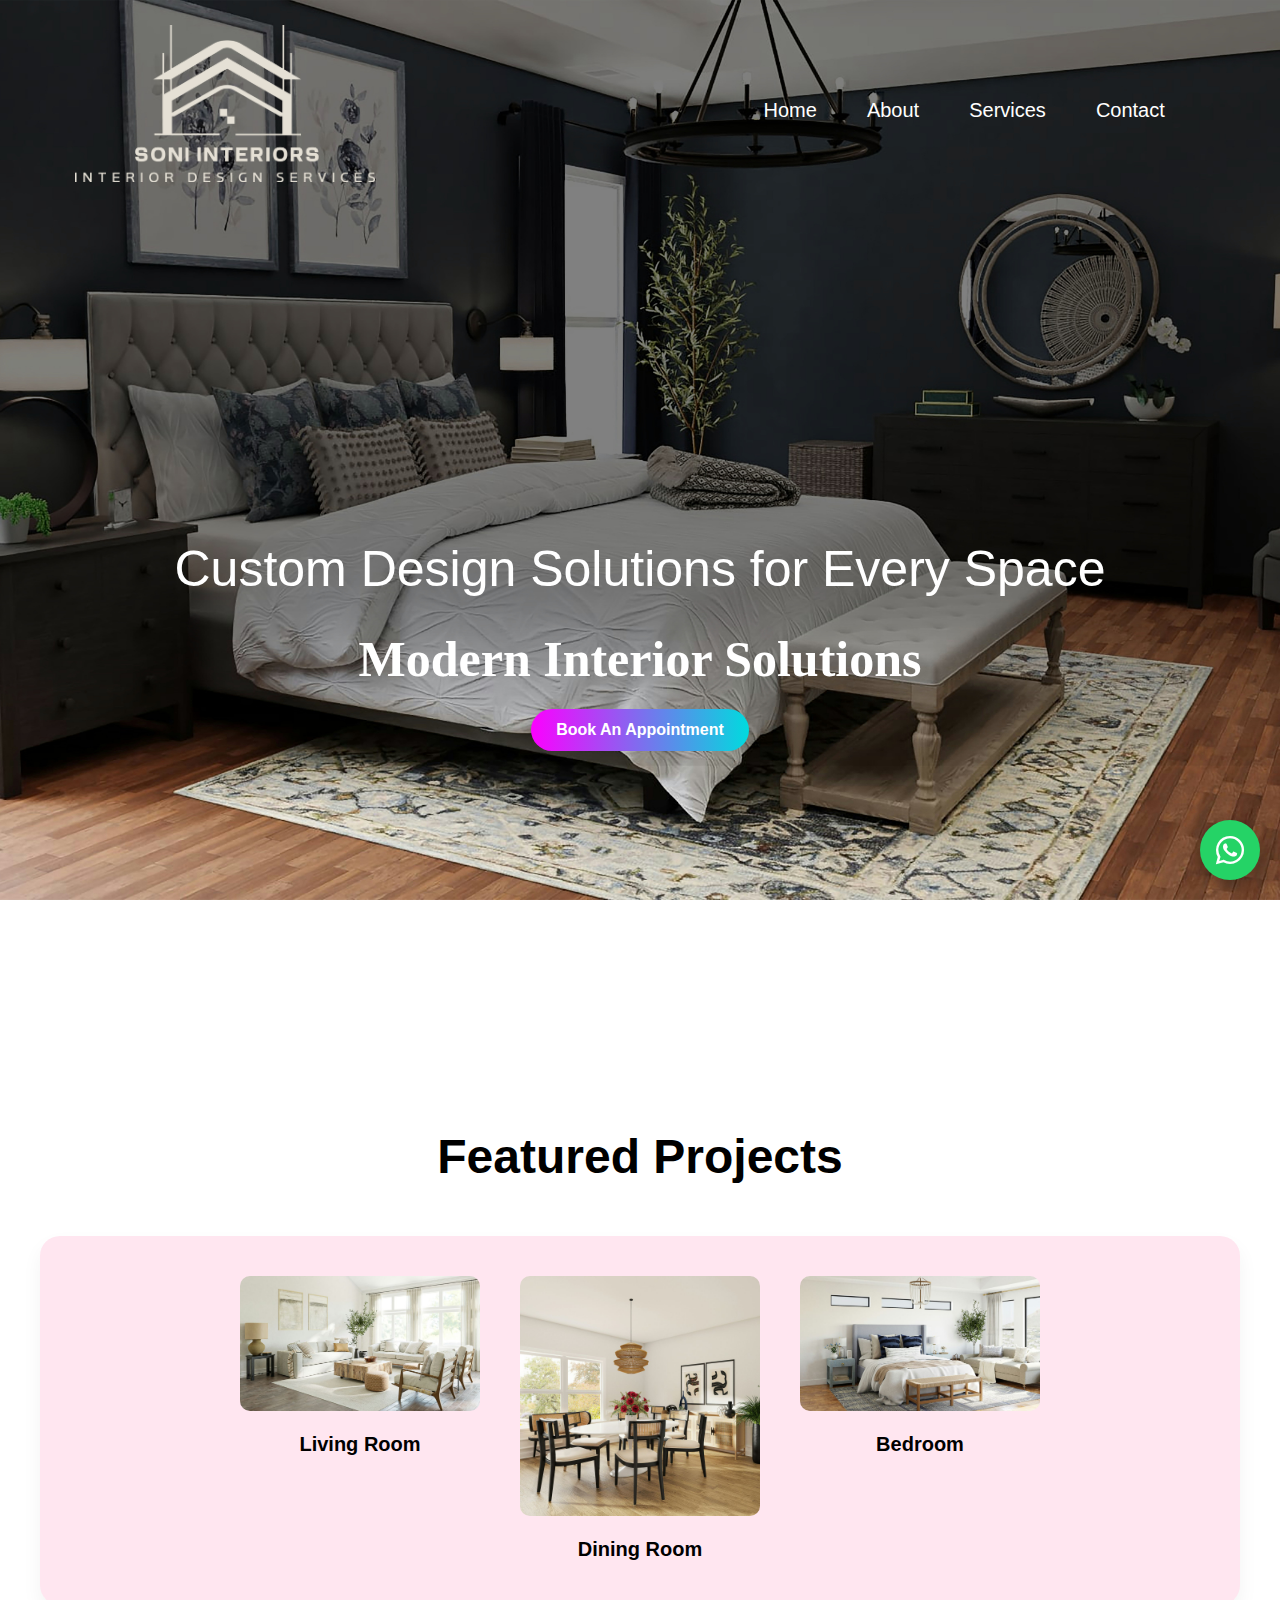
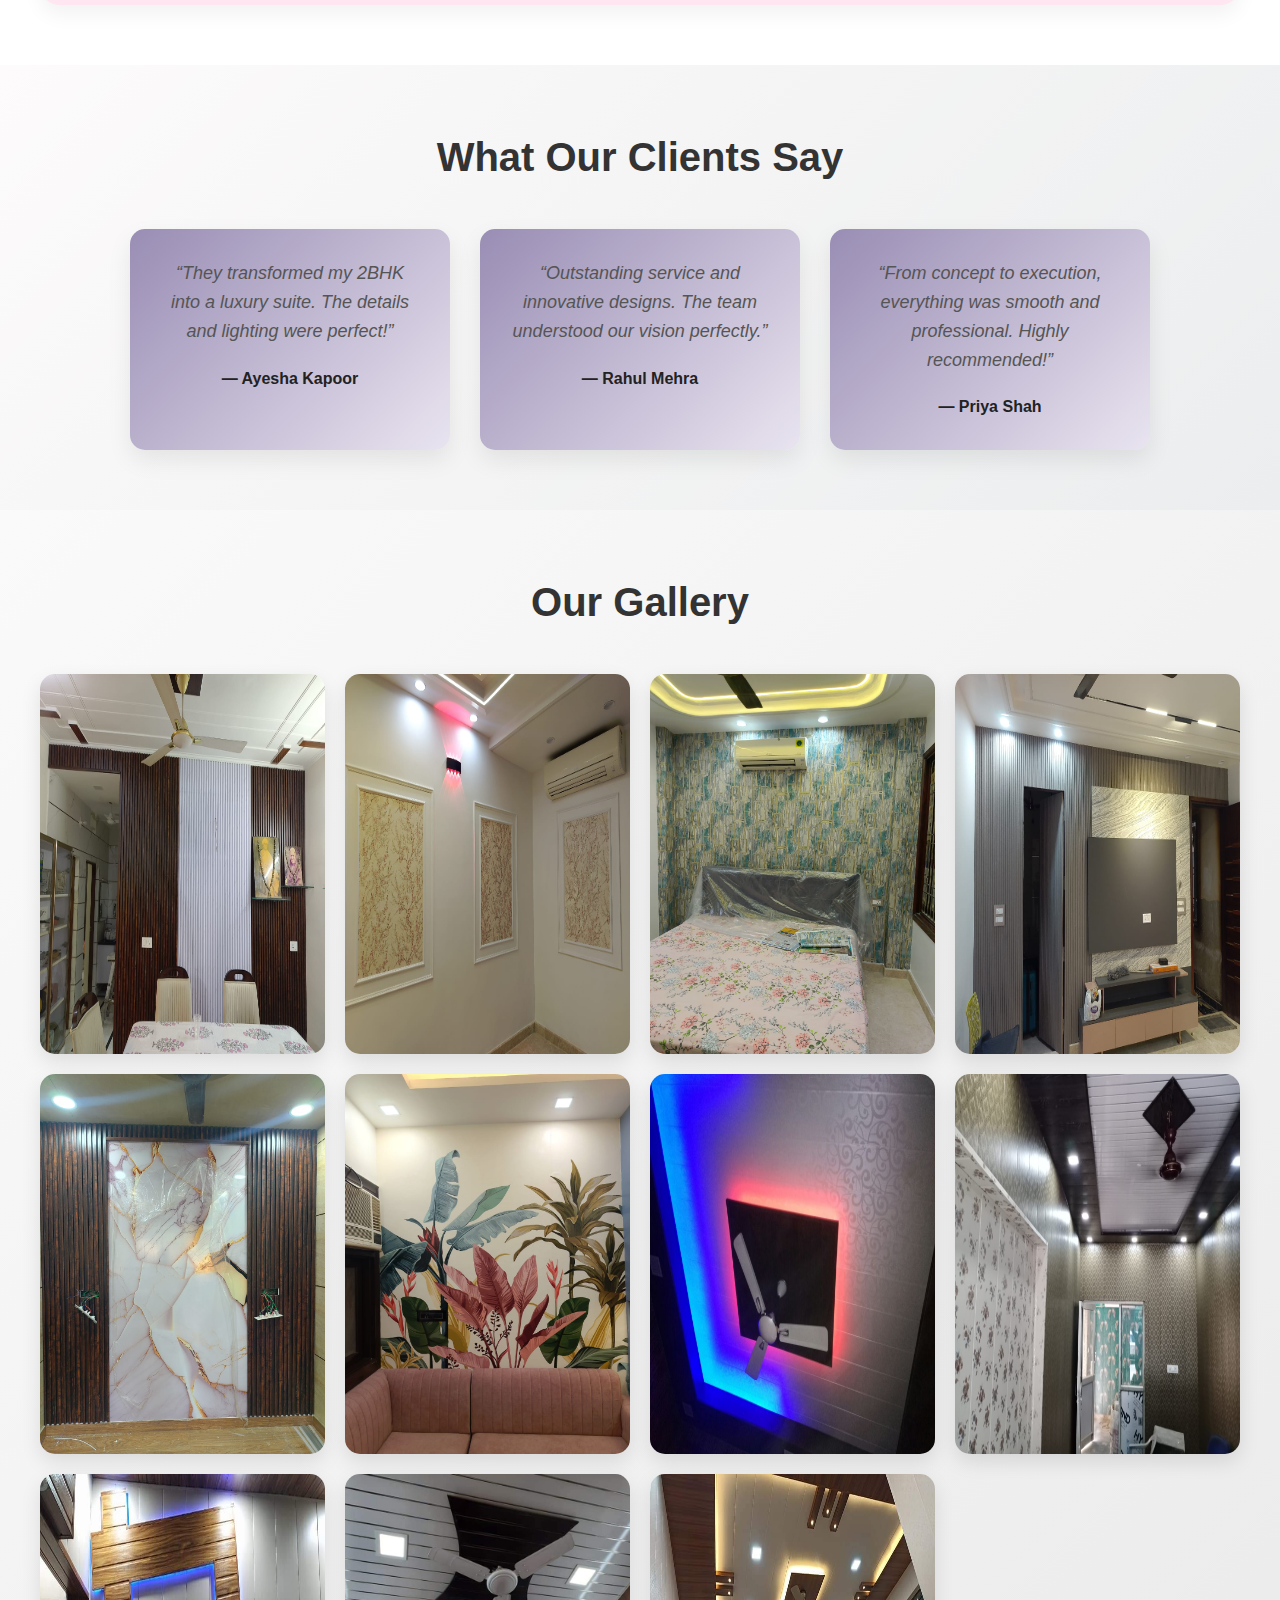
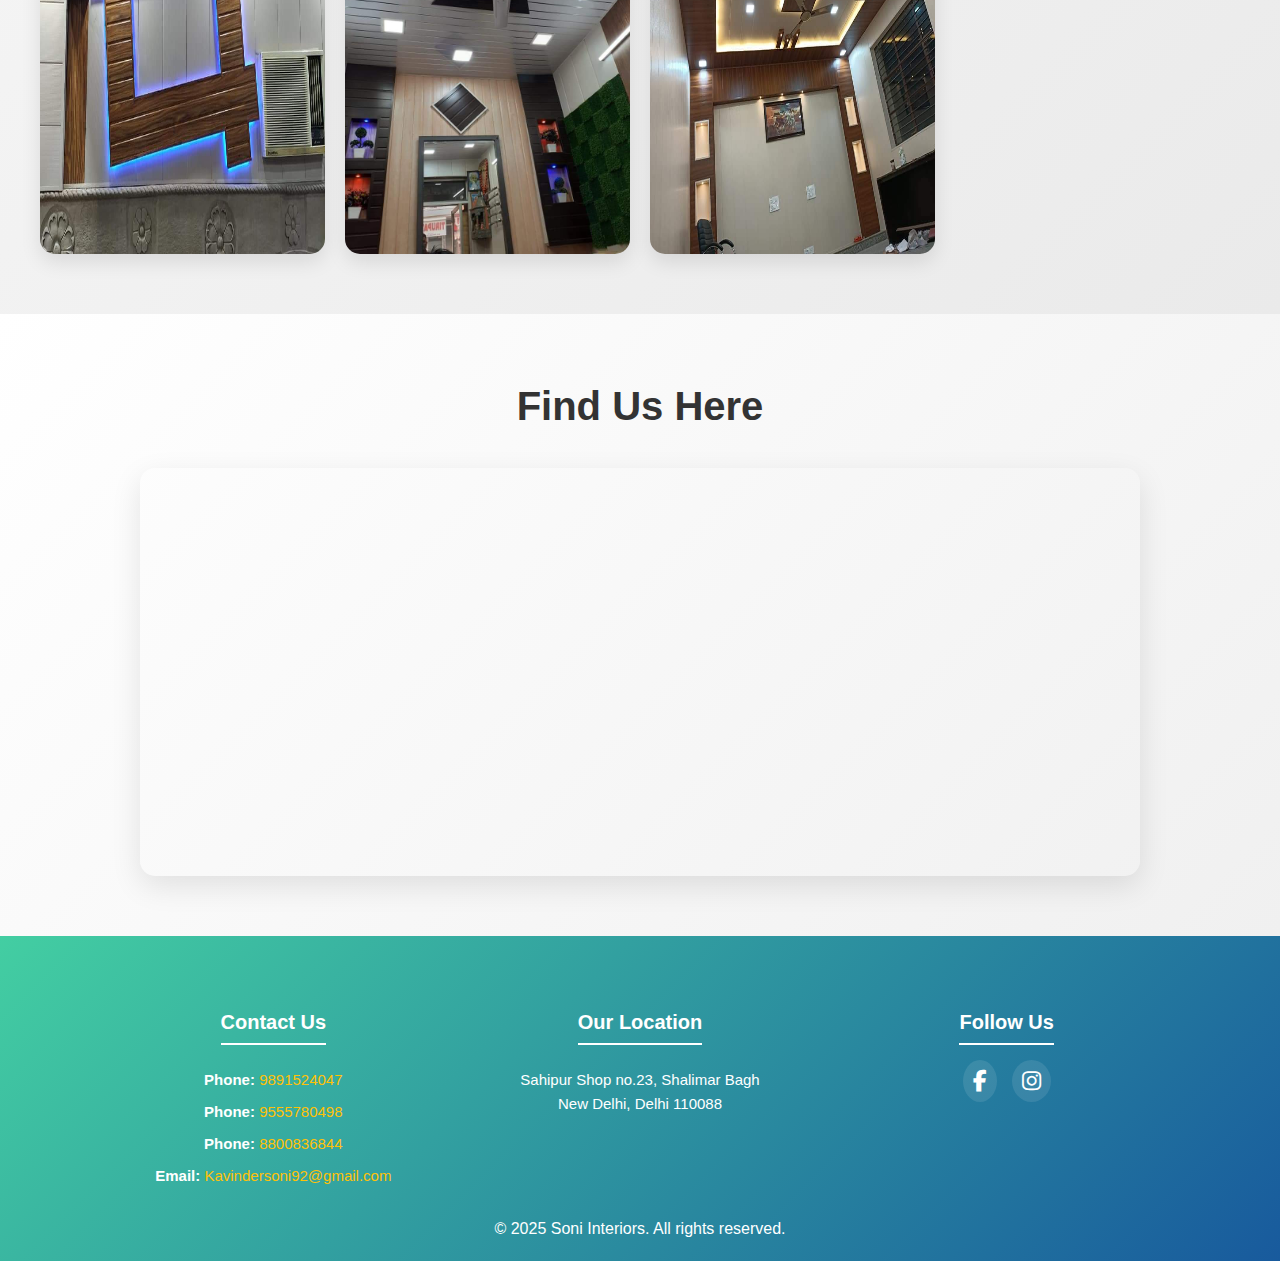
<file: index.html>
<!DOCTYPE html>
<html lang="en">
<head>
  <meta charset="UTF-8" />
  <meta name="viewport" content="width=device-width, initial-scale=1.0"/>
  <title>Document</title>
  <link rel="stylesheet" href="style.css" />
  <link rel="stylesheet" href="https://cdnjs.cloudflare.com/ajax/libs/font-awesome/6.5.0/css/all.min.css" />
</head>
<body>

  <nav class="navbar">
    <div class="logo">
      <img width="300" src="images/logo.png" alt="Logo" />
    </div>
    <ul>
      <li id="home">Home</li>
      <li id="about">About</li>
      <li id="services">Services</li>
      <li id="contact">Contact</li>
    </ul>
  </nav>

  <div class="headings">
    <div class="heading1">Custom Design Solutions for Every Space</div>
    <div class="heading2">Modern Interior Solutions</div>
    <div class="btn">
      <a href="appointment.html" target="_blank">
        <button>Book An Appointment</button>
      </a>
    </div>
  </div>

  <section class="featured-projects">
    <div id="dynamic-content" style="display:none; padding: 40px; color: black; font-size: 18px; text-align: center;"></div>

    <h2>Featured Projects</h2>
    <div class="projects-box">
      <div class="projects-grid">
        <div class="project-card">
          <img src="images/image2.jpg" alt="Living Room" />
          <p>Living Room</p>
        </div>
        <div class="project-card">
          <img src="images/image3.jpg" alt="Dining Room" />
          <p>Dining Room</p>
        </div>
        <div class="project-card">
          <img src="images/image4.jpg" alt="Bedroom" />
          <p>Bedroom</p>
        </div>
      </div>
    </div>
  </section>

  <section class="testimonials">
    <h2>What Our Clients Say</h2>
    <div class="testimonial-grid">
      <div class="testimonial-card">
        <p>“They transformed my 2BHK into a luxury suite. The details and lighting were perfect!”</p>
        <h4>— Ayesha Kapoor</h4>
      </div>
      <div class="testimonial-card">
        <p>“Outstanding service and innovative designs. The team understood our vision perfectly.”</p>
        <h4>— Rahul Mehra</h4>
      </div>
      <div class="testimonial-card">
        <p>“From concept to execution, everything was smooth and professional. Highly recommended!”</p>
        <h4>— Priya Shah</h4>
      </div>
    </div>
  </section>

  <section class="gallery">
    <h2>Our Gallery</h2>
    <div class="gallery-grid">
      <div class="gallery-item"><img src="images/image5.jpg" alt="Project 1"></div>
      <div class="gallery-item"><img src="images/image6.jpg" alt="Project 2"></div>
      <div class="gallery-item"><img src="images/image7.jpg" alt="Project 3"></div>
      <div class="gallery-item"><img src="images/image8.jpg" alt="Project 4"></div>
      <div class="gallery-item"><img src="images/image9.jpg" alt="Project 5"></div>
      <div class="gallery-item"><img src="images/image10jpg.jpg" alt="Project 7"></div>
      <div class="gallery-item"><img src="images/image11.jpg" alt="Project 8"></div>
      <div class="gallery-item"><img src="images/image12.jpg" alt="Project 9"></div>
      <div class="gallery-item"><img src="images/image13.jpg" alt="Project 10"></div>
      <div class="gallery-item"><img src="images/image14jpg.jpg" alt="Project 11"></div>
      <div class="gallery-item"><img src="images/image15.jpg" alt="Project 12"></div>
    </div>
  </section>
  

  <section class="location">
    <h2>Find Us Here</h2>
    <div class="map-container">
      <iframe
        src="https://www.google.com/maps/embed?pb=!1m18!1m12!1m3!1d3499.34033873534!2d77.16466157468193!3d28.709373280588572!2m3!1f0!2f0!3f0!3m2!1i1024!2i768!4f13.1!3m3!1m2!1s0x390d0185fc48b447%3A0xc4f2d73ea9b3ebf!2sSoni%20Interiors!5e0!3m2!1sen!2sin!4v1746083228350!5m2!1sen!2sin"
        width="100%"
        height="400"
        style="border:0;"
        allowfullscreen=""
        loading="lazy"
        referrerpolicy="no-referrer-when-downgrade">
      </iframe>
    </div>
  </section>
  
  
  <a href="https://wa.me/918595856112" class="whatsapp-float" target="_blank">
    <i class="fab fa-whatsapp"></i>
  </a>

  

  <!-- Footer -->
  <footer class="modern-footer">
    <div class="footer-inner">

      <!-- Contact Us -->
      <div class="footer-section">
        <h3>Contact Us</h3>
        <p><strong>Phone:</strong> <a href="9891524047:">9891524047</a></p>
        <p><strong>Phone:</strong> <a href="9555780498:">9555780498</a></p>
        <p><strong>Phone:</strong> <a href="8800836844:">8800836844</a></p>
        <p><strong>Email:</strong> <a href="mailto:Kavindersoni92@gmail.com">Kavindersoni92@gmail.com</a></p>
      </div>

      <!-- Location -->
      <div class="footer-section">
        <h3>Our Location</h3>
        <p>Sahipur Shop no.23, Shalimar Bagh<br>New Delhi, Delhi 110088</p>
      </div>

      <!-- Social -->
      <div class="footer-section">
        <h3>Follow Us</h3> 
        <div class="social-icons">
          <a href="https://www.facebook.com/Kavinder Soni" target="_blank" aria-label="Facebook">
            <i class="fab fa-facebook-f"></i>
          </a>
          <a href="https://www.instagram.com/sonii_nteriors" target="_blank" aria-label="Instagram">
            <i class="fab fa-instagram"></i>
          </a>
        </div>
      </div>      

    </div>
    <p class="copyright">
      &copy; 2025 Soni Interiors. All rights reserved.
    </p>
  </footer>

  <script src="script.js"></script>

</body>
</html>
</file>
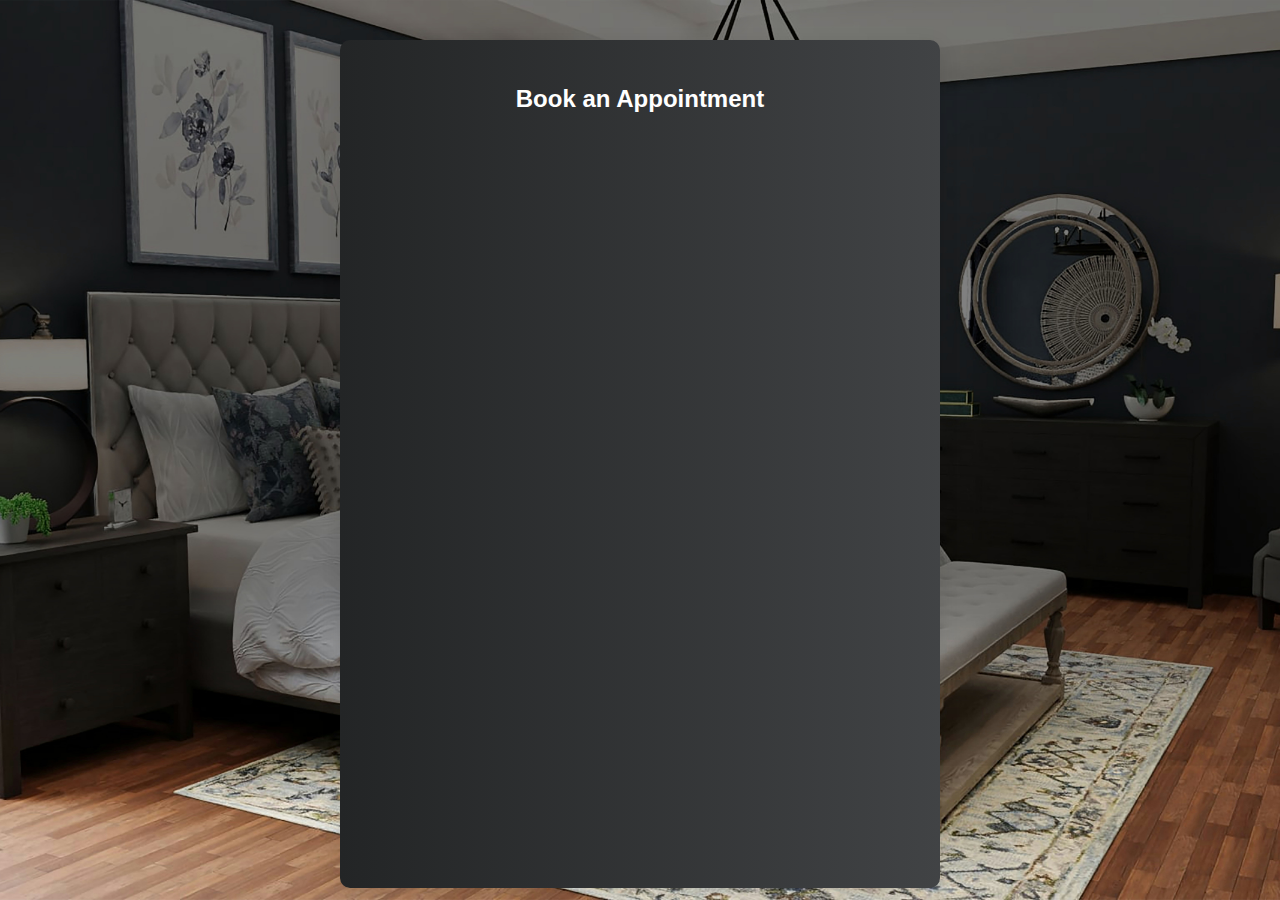
<file: appointment.html>
<!DOCTYPE html>
<html lang="en">
<head>
  <meta charset="UTF-8" />
  <meta name="viewport" content="width=device-width, initial-scale=1.0"/>
  <title>Book an Appointment</title>
  <link rel="stylesheet" href="style.css" />
  <style>
    body {
      background-color: #f4f4f4;
      font-family: 'Segoe UI', Tahoma, Geneva, Verdana, sans-serif;
      padding: 40px;
    }

    .appointment-container {
      max-width: 600px;
      margin: auto;
      background: linear-gradient(to right, #232526, #414345);
      padding: 40px;
      border-radius: 10px;
      box-shadow: 0 5px 20px rgba(0,0,0,0.1);
    }

    .appointment-container h2 {
      text-align: center;
      margin-bottom: 30px;
      color: white;
    }

    form input, form textarea {
      width: 100%;
      padding: 12px;
      margin: 10px 0;
      border-radius: 5px;
      border: 1px solid #ccc;
      font-size: 16px;
    }

    form button {
      width: 100%;
      padding: 12px;
      background-color: #0d1410;
      color: white;
      font-size: 16px;
      font-weight: bold;
      border: none;
      border-radius: 5px;
      cursor: pointer;
      transition: background 0.3s ease;
    }

    form button:hover {
      background-color: #07285e;
    }
  </style>
</head>
<body>

  <div class="appointment-container">
    <section class="appointment" id="appointment">
  <h2 class="heading">Book an <span>Appointment</span></h2>

  <!-- Calendly inline widget begin -->
  <div class="calendly-inline-widget" data-url="https://calendly.com/kumaramitkumar6209/30min" style="min-width:320px;height:700px;"></div>
  <script type="text/javascript" src="https://assets.calendly.com/assets/external/widget.js" async></script>
  <!-- Calendly inline widget end -->
</section>

</body>
</html>
</file>
<file: style.css>
*{
    margin: 0;
    padding: 0;
    font-family: 'Segoe UI', Tahoma, Geneva, Verdana, sans-serif;
    box-sizing: border-box;
}

html, body {
    height: 100%;
    width: 100%;
}

body{
    background-image: url("images/image1.jpg");
    background-size: cover;
    background-position: center;
    background-repeat: no-repeat;
}

body{
  font-family: Arial, sans-serif;
      line-height: 1.6;
      overflow-x: hidden;
}
a{
    color: black;
    text-decoration: none;
}
ul{
    color:white;
    text-decoration: none;
}
.navbar{
    position:relative;
    left: 0;
    top: 0;
    width: 100%;
    padding: 25px 9%;
    display: flex;
    justify-content: space-between;
    align-items: center;
}
.navbar .logo{
    font-size: 30px;
    font-weight: 700;
}
.navbar ul{
     display: flex;
      list-style: none;
      flex-wrap: wrap;
      gap: 15px;
}
.navbar ul li{
    list-style: none;
    margin-left: 35px;
    font-weight: 500;
    font-size: 20px;
    transition: 0.5s;
    cursor: pointer;
}
.navbar ul li:hover{
    color:black;
}
.logo img{
    margin-right: 30px;
    position: relative;
    right: 40px;
}
.headings{
    height: calc(100% - 62px);
    display: flex;
    justify-content: center;
    align-items: center;
    color: white;
    flex-direction: column;
    position: relative;
    font-size: 15px;
    font-weight: 500;
    gap: 10px;
    padding: 30px;
}
.heading1{
    font-size: 50px;
    font-weight: 100;
    text-align: center;
}
.heading2{
    font-size: 50px;
    font-weight: 900;
    text-align: center;
    font-family: Cambria, Cochin, Georgia, Times, 'Times New Roman', serif;
}
.btn button{
    display: inline-block;
    background: linear-gradient(270deg, #00dbde, #fc00ff);
    color: white;
    padding: 12px 25px;
    border: none;
    border-radius: 30px;
    font-size: 16px;
    font-weight: 600;
    cursor: pointer;
}

.btn button:hover {
  animation: pulse 1s infinite;
  box-shadow: 0 0 25px rgba(0, 219, 222, 0.6), 0 0 40px rgba(252, 0, 255, 0.6);
}

@keyframes pulse {
  0% {
    transform: scale(1);
  }
  50% {
    transform: scale(1.07);
  }
  100% {
    transform: scale(1);
  }
  
}
.featured-projects {
    text-align: center;
    padding: 60px 20px;
}

.featured-projects h2 {
    font-size: 48px;
    font-weight: 700;
    margin-bottom: 40px;
}

.projects-grid {
    display: flex;
    justify-content: center;
    flex-wrap: wrap;
    gap: 40px;
}

.project-card {
    width: 240px;
    transition: transform 0.3s ease, box-shadow 0.3s ease;
    cursor: pointer;
}

.project-card img {
    width: 100%;
    height: auto;
    border-radius: 10px;
}

.project-card p {
    margin-top: 10px;
    font-size: 20px;
    font-weight: 600;
}

.project-card:hover {
    transform: translateY(-5px);
    box-shadow: 0 10px 20px rgba(0, 0, 0, 0.1);
}
.projects-box {
    background-color: #ffe6f0;
    padding: 40px;
    margin: 0 auto;
    border-radius: 20px;
    max-width: 1200px;
    box-shadow: 0 10px 20px rgba(0, 0, 0, 0.05);
}

.whatsapp-float {
    position: fixed;
    bottom: 20px;
    right: 20px;
    z-index: 100;
    width: 60px;
    height: 60px;
    background-color: #25D366;
    border-radius: 50%;
    display: flex;
    justify-content: center;
    align-items: center;
    color: white;
    font-size: 32px;
    box-shadow: 0 5px 15px rgba(0,0,0,0.3);
    transition: transform 0.3s ease;
    text-decoration: none;
}

.whatsapp-float:hover {
    transform: scale(1.1);
}

.testimonials {
    padding: 60px 20px;
    background: linear-gradient(135deg, #fdfbfb, #ebedee);
    text-align: center;
  }
  
  .testimonials h2 {
    font-size: 40px;
    font-weight: 700;
    margin-bottom: 40px;
    color: #333;
  }
  
  .testimonial-grid {
    display: flex;
    flex-wrap: wrap;
    justify-content: center;
    gap: 30px;
  }
  
  .testimonial-card {
    background: linear-gradient(135deg, #998db4, #e9e4f0);
    padding: 30px;
    border-radius: 15px;
    max-width: 320px;
    box-shadow: 0 10px 25px rgba(0, 0, 0, 0.08);
    transition: transform 0.3s ease;
  }
  
  .testimonial-card:hover {
    transform: translateY(-5px);
  }
  
  .testimonial-card p {
    font-style: italic;
    font-size: 18px;
    color: #555;
  }
  
  .testimonial-card h4 {
    margin-top: 20px;
    font-weight: 600;
    color: #222;
  }

  .location {
    padding: 60px 20px;
    text-align: center;
    background: linear-gradient(135deg, #ffffff, #f0f0f0);
  }
  
  .location h2 {
    font-size: 40px;
    font-weight: 700;
    margin-bottom: 30px;
    color: #333;
  }
  
  .map-container {
    max-width: 1000px;
    margin: 0 auto;
    border-radius: 15px;
    overflow: hidden;
    box-shadow: 0 10px 30px rgba(0, 0, 0, 0.1);
  }
  .gallery {
    padding: 60px 20px;
    background: linear-gradient(135deg, #fafafa, #eaeaea);
    text-align: center;
  }
  
  .gallery h2 {
    font-size: 40px;
    font-weight: 700;
    margin-bottom: 40px;
    color: #333;
  }
  
  .gallery-grid {
    display: grid;
    grid-template-columns: repeat(auto-fit, minmax(250px, 1fr));
    gap: 20px;
    max-width: 1200px;
    margin: 0 auto;
  }
  
  .gallery-item {
    overflow: hidden;
    border-radius: 15px;
    box-shadow: 0 8px 20px rgba(0, 0, 0, 0.1);
    transition: transform 0.3s ease, box-shadow 0.3s ease;
  }
  
  .gallery-item img {
    width: 100%;
    height: 100%;
    display: block;
    transition: transform 0.5s ease;
  }
  
  .gallery-item:hover img {
    transform: scale(1.1);
  }

  .modern-footer {
    background: linear-gradient(135deg, #43cea2, #185a9d);
    color: #fff;
    padding: 50px 20px 20px;
    text-align: center;
  }
  
  .footer-inner {
    display: flex;
    flex-wrap: wrap;
    justify-content: space-around;
    max-width: 1100px;
    margin: 0 auto;
  }
  
  .footer-section {
    flex: 1 1 300px;
    margin: 20px;
  }
  
  .footer-section h3 {
    font-size: 20px;
    margin-bottom: 15px;
    border-bottom: 2px solid #fff;
    display: inline-block;
    padding-bottom: 5px;
  }
  
  .footer-section p {
    margin: 8px 0;
    font-size: 15px;
  }
  
  .footer-section a {
    color: #ffc107;
    text-decoration: none;
    transition: color 0.3s;
  }
  
  .footer-section a:hover {
    color: #fff;
  }
  
  
    .footer-section {
      text-align: center;
    }
  
  copyright {
    margin-top: 30px;
    font-size: 14px;
    color: #ddd;
  }
  
  .social-icons {
    display: flex;
    gap: 15px;
    margin-left: 120px;
  }
  
  .social-icons a {
    color: #fff;
    font-size: 22px;
    padding: 10px;
    border-radius: 50%;
    background: rgba(255, 255, 255, 0.1);
    transition: all 0.3s ease;
    display: flex;
    align-items: center;
    justify-content: center;
    text-decoration: none;
  }
  
  .social-icons a:hover {
    transform: scale(1.2);
    background: #ffd700;
    color: #333;
  }
</file>
